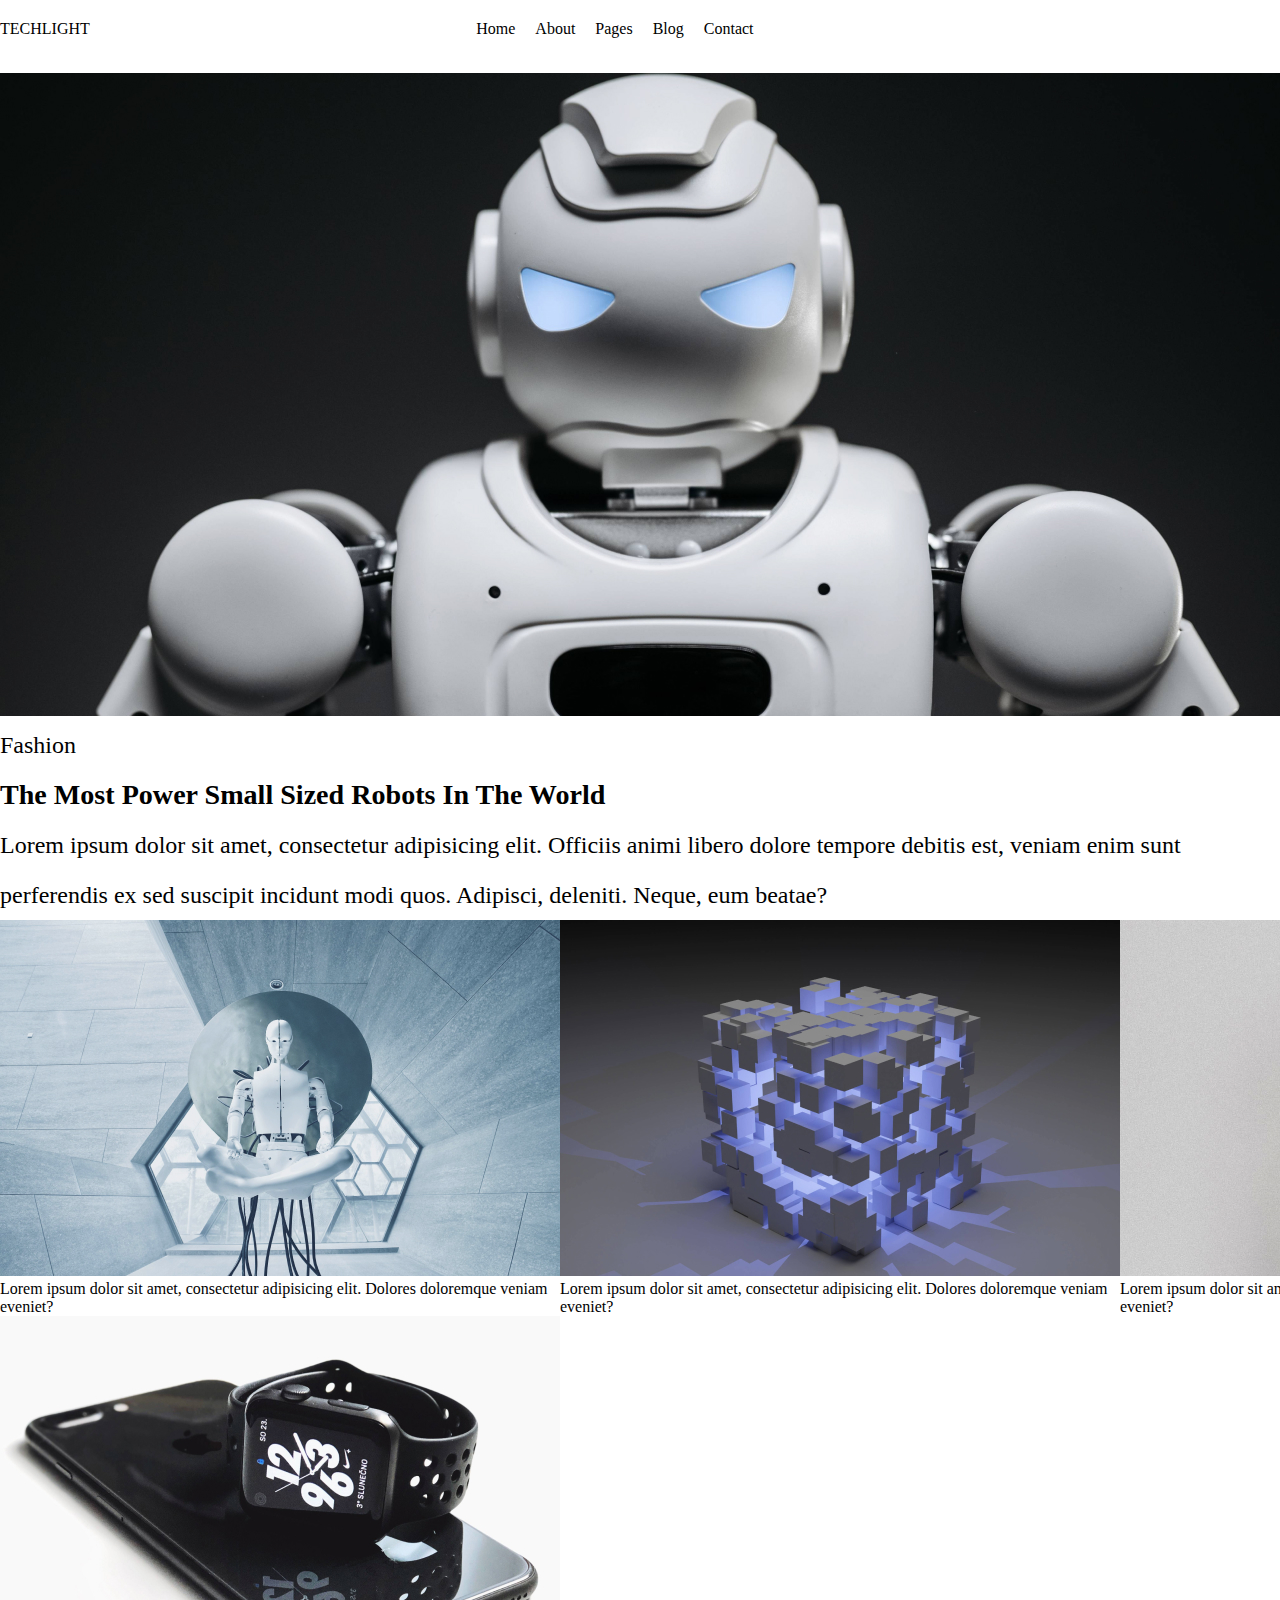
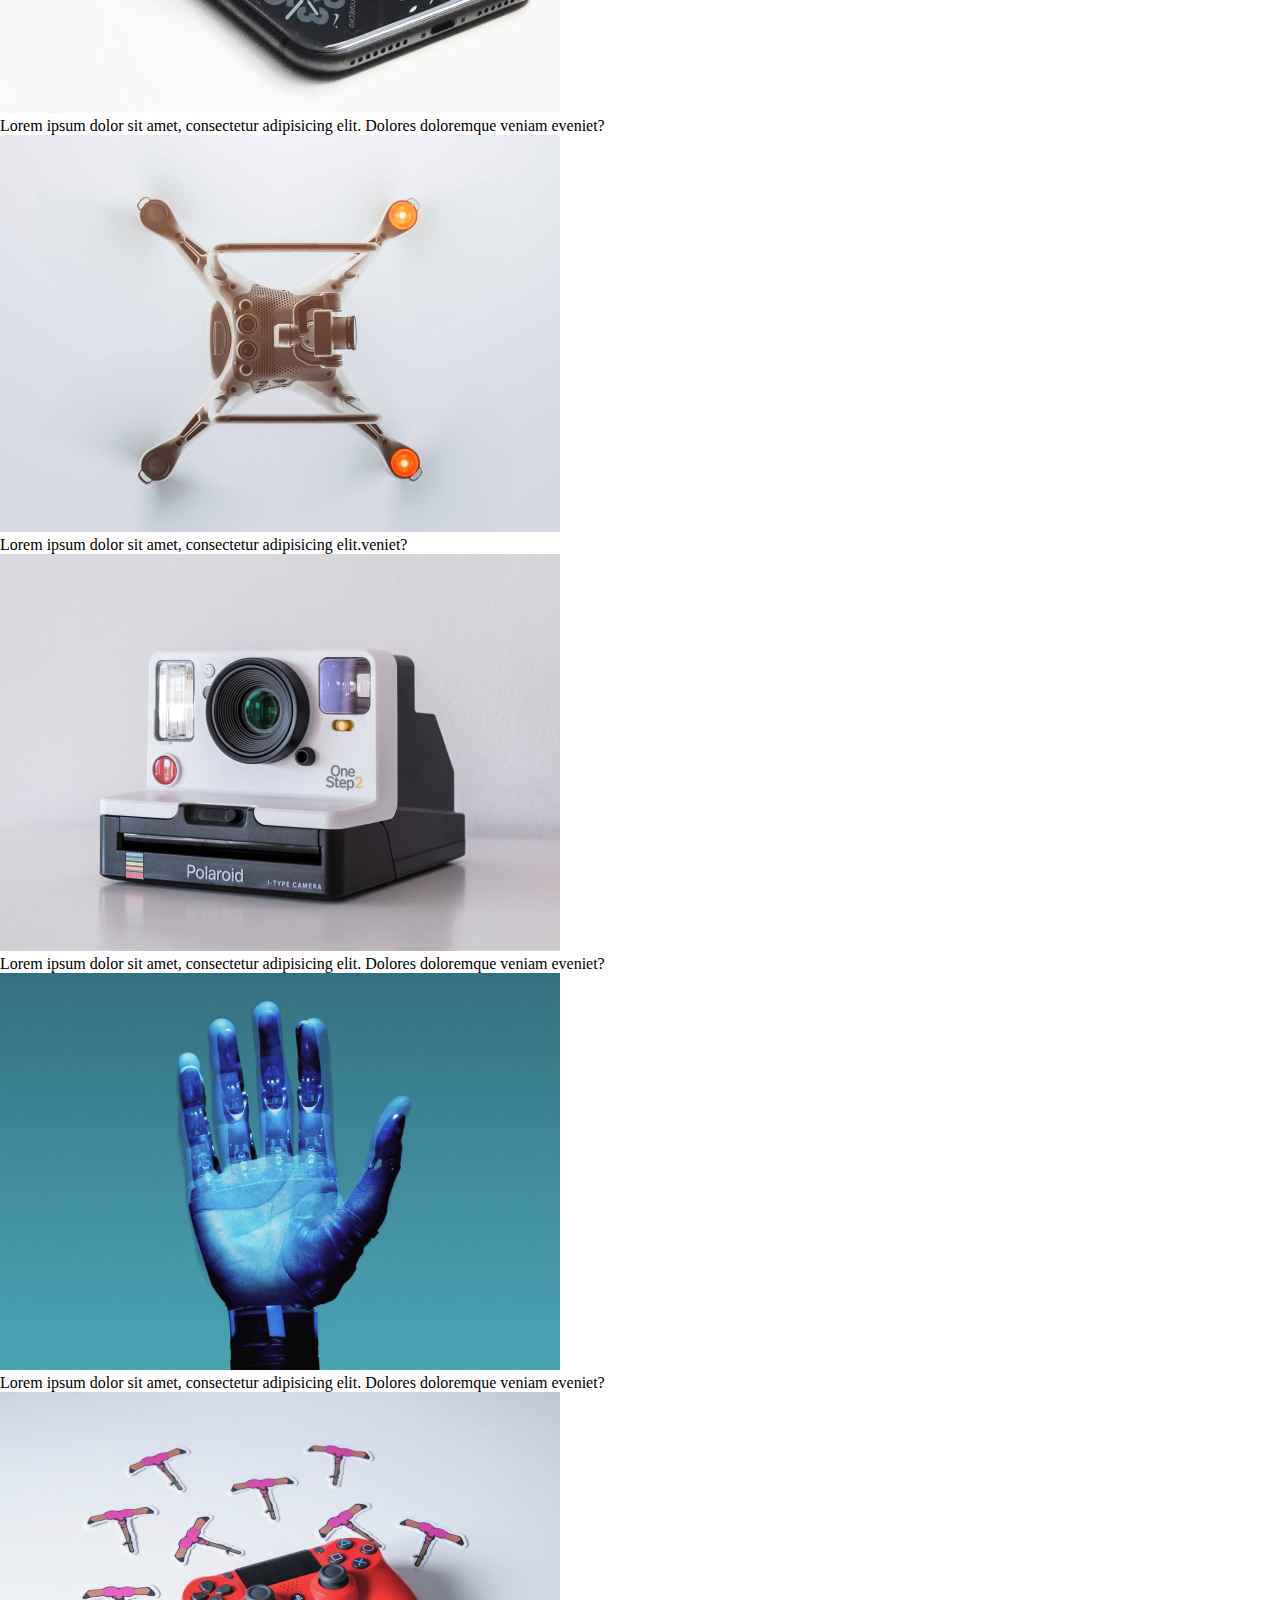
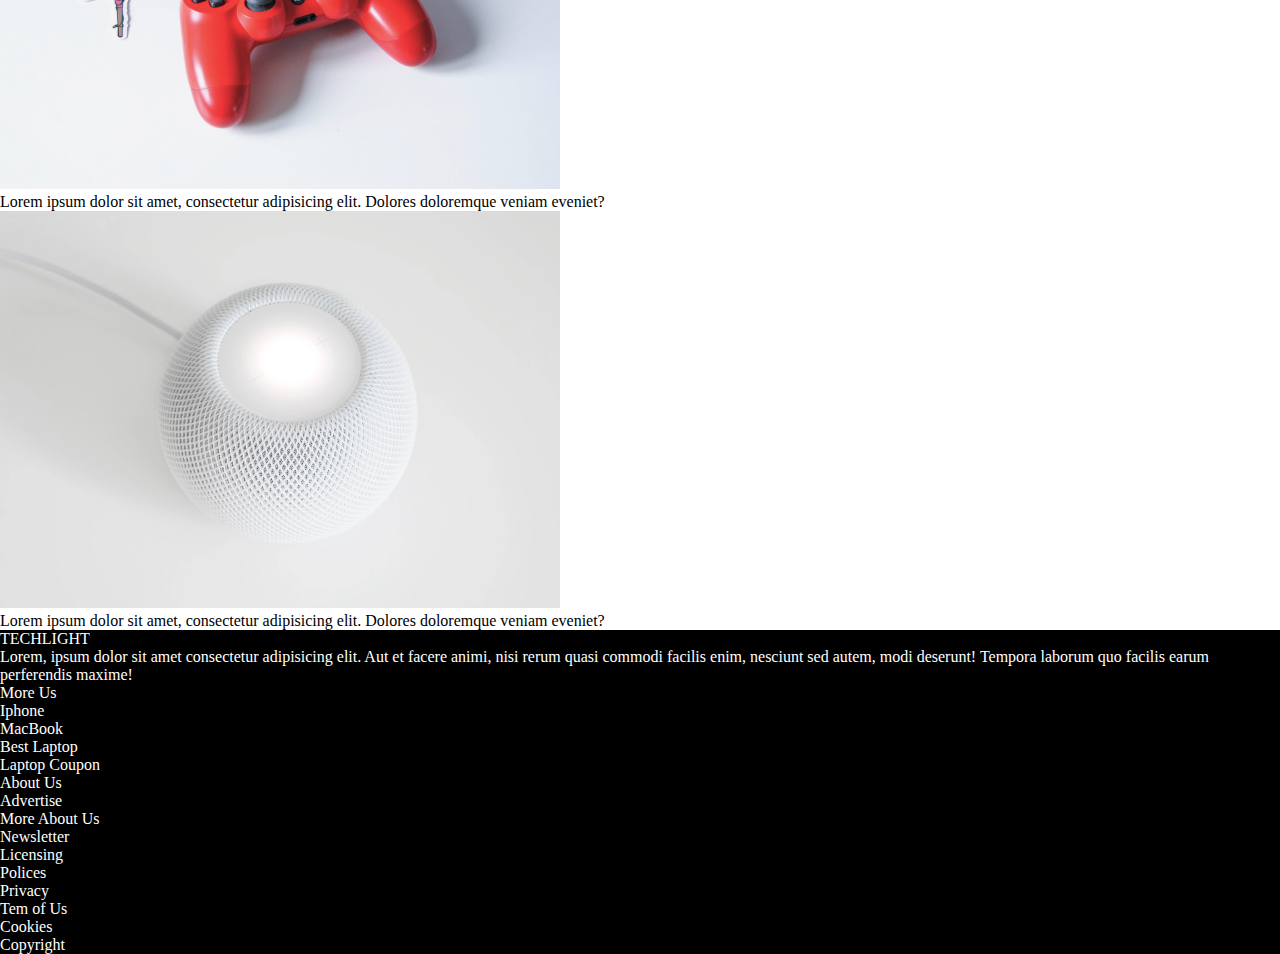
<file: HN_js221024_nguyenthithuy/index.html>
<!DOCTYPE html>
<html lang="en">
<head>
    <meta charset="UTF-8">
    <meta name="viewport" content="width=device-width, initial-scale=1.0">
    <title>HN_js_221024_nguyenthithuy</title>
    <link rel="stylesheet" href="style.css">
    <link rel="stylesheet" href="https://cdnjs.cloudflare.com/ajax/libs/font-awesome/6.4.0/css/all.min.css" integrity="sha512-iecdLmaskl7CVkqkXNQ/ZH/XLlvWZOJyj7Yy7tcenmpD1ypASozpmT/E0iPtmFIB46ZmdtAc9eNBvH0H/ZpiBw==" crossorigin="anonymous" referrerpolicy="no-referrer" />
</head>
<body>
    <div class="container">
        <header>
            <nav>
                <p>TECHLIGHT</p>
                <div class="header_left">
                    
                    <ul>
                        <li>Home</li>
                        <li>About</li>
                        <li>Pages</li>
                        <li>Blog</li>
                        <li>Contact</li>
                        
                    </ul>
                </div>
            
            <div class="header_right">
                <ul>
                    <li><a href=""><i class="fa-solid fa-house"></i></a>
                    </li>
                    <li><a href=""><i class="fa-solid fa-magnifying-glass"></i></a>
                    </li>
                    <li><a href=""><i class="fa-solid fa-cart-plus"></i></a>
                    </li>
                </ul>
            </nav>
            </div>
        </header>
        <div>
            <div class="img">
            <img src="ảnh/slider-img1.jpg" alt=""></div>
            <div class="content">
                <p>Fashion</p>
                <h3>The Most Power Small Sized Robots In The World</h3>
                <p>Lorem ipsum dolor sit amet, consectetur adipisicing elit. Officiis animi libero dolore tempore debitis est, veniam enim sunt perferendis ex sed suscipit incidunt modi quos. Adipisci, deleniti. Neque, eum beatae?</p>
            </div>
            
        
        <div class="images">
            <div class="images-1">
                <img src="ảnh/postitem1.jpg">
                <p>Lorem ipsum dolor sit amet, consectetur adipisicing elit. Dolores doloremque veniam eveniet?</p>
            </div>
                    
                <div>
                    <img src="ảnh/postitem2.jpg">
                    <p>Lorem ipsum dolor sit amet, consectetur adipisicing elit.  Dolores doloremque veniam eveniet?</p>
                </div>
                    
                 <div>
                    <img src="ảnh/postitem3.jpg">
                    <p>Lorem ipsum dolor sit amet, consectetur adipisicing elit. Dolores doloremque veniam eveniet?</p>
                </div>
                <div>
                    <img src="ảnh/postitem4.jpg">
                    <p>Lorem ipsum dolor sit amet, consectetur adipisicing elit.  eveniet?</p>
                </div> 
                </div>  
                    
                    
            <div class="images-2">
                <div>
                <img src="ảnh/item1.jpg">
                <p>Lorem ipsum dolor sit amet, consectetur adipisicing elit. Dolores doloremque veniam eveniet?</p>
            </div>
            <div>
                <img src="ảnh/item2.jpg">
                <p>Lorem ipsum dolor sit amet, consectetur adipisicing elit.veniet?</p>
            </div>
                    
            <div>
                         <img src="ảnh/item3.jpg">
                        <p>Lorem ipsum dolor sit amet, consectetur adipisicing elit. Dolores doloremque veniam eveniet?</p>
                    
            </div>
            </div>
                   
            <div class="images-3">
                <div>
                <img src="ảnh/item4.jpg">
                <p>Lorem ipsum dolor sit amet, consectetur adipisicing elit. Dolores doloremque veniam eveniet?</p>
            </div>
            <div>
                        <img src="ảnh/item5.jpg">
                        <p>Lorem ipsum dolor sit amet, consectetur adipisicing elit. Dolores doloremque veniam eveniet?</p>
            </div>
                    
            <div> 
                    <img src="ảnh/item6.jpg">
                    <p>Lorem ipsum dolor sit amet, consectetur adipisicing elit. Dolores doloremque veniam eveniet?</p>
                
            </div>
            </div>
                    
           
        </div>


    </div>

    
</body>
<footer>
    <div class="footer-top">
        <div class="container-footer">
            <div class="footer-top-flex">
                <ul>
                    <p>TECHLIGHT</p>
                    <p>Lorem, ipsum dolor sit amet consectetur adipisicing elit. Aut et facere animi, nisi rerum quasi commodi facilis enim, nesciunt sed autem, modi deserunt! Tempora laborum quo facilis earum perferendis maxime!</p>
                    <li>More Us
                        <ul>
                            <li>Iphone</li>
                            <li>MacBook</li>
                            <li>Best Laptop</li>
                            <li>Laptop Coupon</li>
                        </ul>
                    </li>
                    <li>About Us
                        <ul>
                            <li>Advertise</li>
                            <li>More About Us</li>
                            <li>Newsletter</li>
                            <li>Licensing</li>
                        </ul>
                    </li>
                    <li>Polices
                        <ul>
                            <li>Privacy</li>
                            <li>Tem of Us</li>
                            <li>Cookies</li>
                            <li>Copyright</li>
                        </ul>
                    </li>
                </ul>
                
            </div>
            
        </div>

    </div>
</footer>
</html>
</file>
<file: HN_js221024_nguyenthithuy/style.css>
* {
    margin: 0;
    padding: 0;
    box-sizing: border-box;
}
.container {
    width: 1200px;
    margin: 0;
}
nav {
    display: flex;
    justify-content: space-between;
    align-items: center;
}
header ul {
    display: flex;
    align-items: center;
}
header ul li {
    list-style: none;
    padding: 20px 10px;
}

.header_right {
    display: flex;
   justify-content: right;
   align-items: center;
    
}
header_left {
    display: flex;
    justify-content: left;
    align-items: center
}
.content {
    
    font-style: normal;
    font-size: x-large;
    line-height: 50px;
    text-align: left;

}
.img {
    max-width: 100%;
   padding-top: 15px;
   
    
}
.images  {
    max-width: 100%;
    display: flex;
}

.mages-1 {
    display: flex;
    width: 25px;
    padding: 10px;

}
.mages-2 {
    display: flex;
}
.mages-3 {
    display: flex;
}

.container-footer {
    display: flex;
}
.footer-top {
    background-color: black;
    color:white;
}
.footer-top-flex {
    display: flex;

}
</file>
